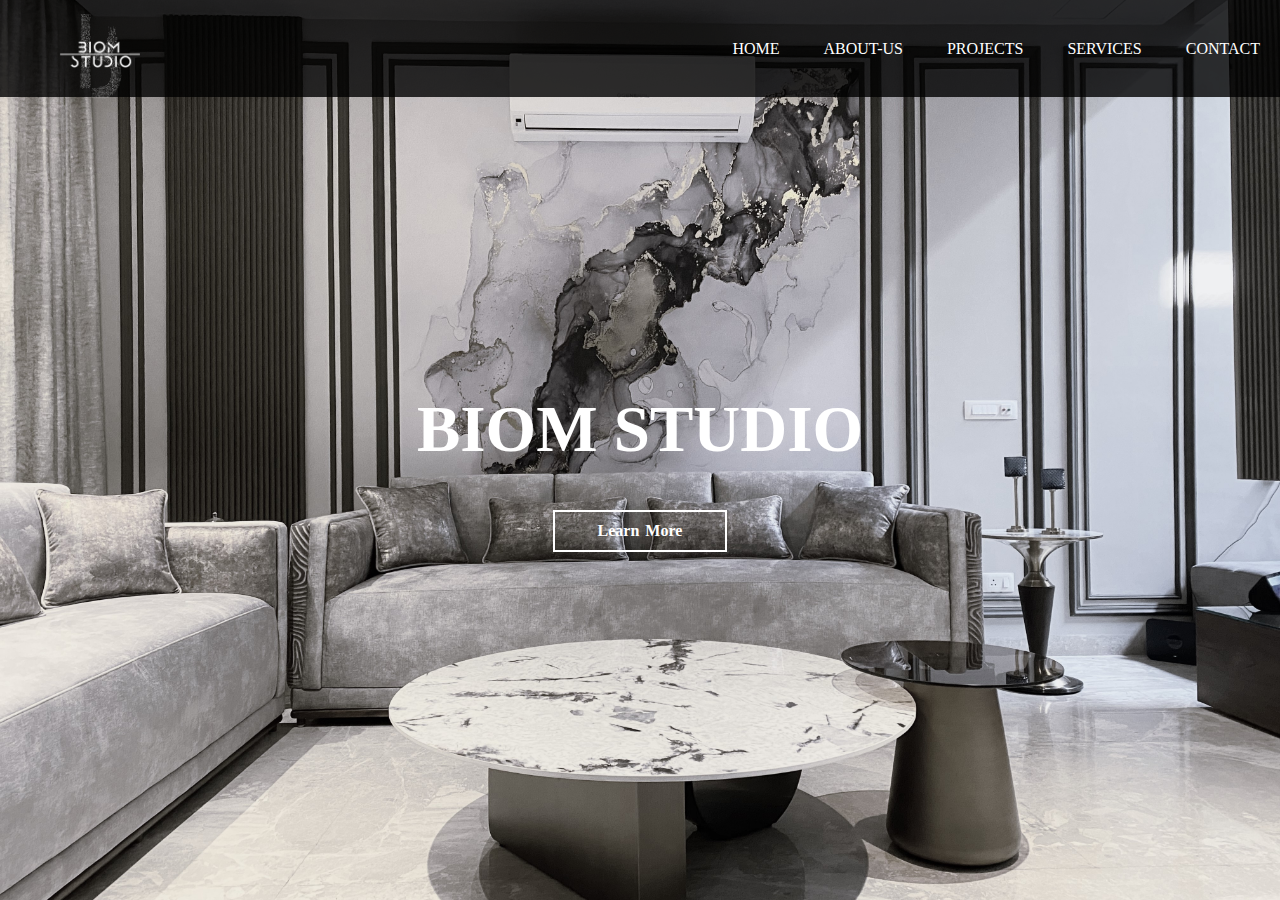
<file: index.html>
<!DOCTYPE html>
<html lang="en">
<head>
  <meta charset="UTF-8" />
  <title>BIOM STUDIO | HOME</title>
  <meta name="viewport" content="width=device-width,initial-scale=1" />
  <meta name="description" content="" />
  <link rel="icon" href="logo.jpeg">
    <link rel="stylesheet" href="https://cdn.jsdelivr.net/npm/swiper@9/swiper-bundle.min.css"/>
  <link rel="stylesheet" href="styles.css" />

</head>
<body>
  <div class="banner">
    <div class="navbar">
      <img src="logo0.png" class="logo">
      <ul>
        <li><a href="#">Home</a></li>
        <li><a href="#">About-Us</a></li>
        <li><a href="#">Projects</a></li>
        <li><a href="#">Services</a></li>
        <li><a href="#">Contact</a></li>
      </ul>
    </div>
    <div class="content">
      <h1>BIOM STUDIO</h1>
        <div class="button">
          <a href="#"><span></span>Learn More</a>
        </div>
    </div>
  </div>
</body>
</html>
</file>
<file: styles.css>
body{
  margin: 0;
  padding: 0;
  font-family: Marcellus;
}
.banner{
  width: 100%;
  height: 100vh;
  background-image: url(home_bg.JPG);
  background-size: cover;
  background-position: center;
  position: relative;
  padding: 0;
  display: flex;
  align-items: center;
  justify-content: center;
}

.navbar{
  width: 100%;
  height: 3vh;
  position: absolute;
  top: 0;
  left: 0;
  padding: 35px 0;
  display: flex;
  align-items: center;
  justify-content: space-between;
  background: rgb(0,0,0,0.8);
  color: white;
}
.logo{
  cursor: pointer;
  margin-left: 40px;
  margin-top: 50px;
  height: 120px;
}
.navbar ul li{
  list-style: none;
  display: inline-block;
  margin: 0 20px;
  position: relative;
}
.navbar ul li a{
  text-decoration: none;
  color: white;
  text-transform: uppercase;
}
.navbar ul li::after{
  content: '';
  height: 3px;
  width: 0;
  background:#fff;
  position: absolute;
  left:0;
  bottom:-10px;
  transition: 0.5s;
}
.navbar ul li:hover::after{
  width:100%;
}
.content{
  text-align: center;
}
h1{
  font-size: 65px;
  color: white;
  font-family: Prospec;
}
.button a{
  width: 170px;
  text-decoration: none;
  padding: 10px 0;
  display: inline-block;
  margin: 0 10px;
  border: 2px solid #fff;
  position: relative;
  color:#fff;
  z-index: 1;
  transition: color 0.5s;
  }

.button{
  font-weight: bold;
  word-spacing: 2px;
}
.button a span{
  background: #fff;
  height: 100%;
  width: 0;
  position: absolute;
  left: 0;
  bottom: 0;
  z-index:-1;
  transition: 0.5s;
}
.button a:hover span{
  width:100%;
}
.button a:hover{
  border:2px solid black;
  color: black;
}
@media screen and (max-width: 600px) {
  .banner{
    background-size:fixed;
  }
  .navbar{
    width: 100%;
    height: 3vh;
    position: absolute;
    top: 0;
    left: 0;
    padding: 10px 0;
    display: flex;
    align-items: center;
    justify-content: space-between;
    background: rgb(0,0,0,0.8);
    font-size: 18px;
    color: white;
  }
  .logo{
    cursor: pointer;
    margin-left: 5px;
    margin-top: 20px;
    height: 140px;
  }
  
  .navbar ul li{
    list-style: none;
    display: inline-block;
    margin-top: 10px;
    line-height:10px;
    position: relative;
    font-size:18px;
  }
 }
@media (max-width: 480px) {
  body{
    height:90vh;
  }
  .banner{
    overflow: hidden;
  }
  .navbar{
    height:5vh;
    padding: 40px 0;
  }
  .logo{
    margin-left: 0;
    margin-top:15px;
    height:120px;
    width:120px;
  }
  .navbar ul{
    padding-top:2px;
  }
  .navbar ul li{
    margin-top: 0;
    margin-left: 65%;
    font-size: 13px;
  }
  .navbar ul li::after{
    content: '';
    height: 1px;
    width: 0;
    background:#fff;
    position: absolute;
    left:0;
    bottom:-3px;
    transition: 0.5s;
  }
  h1{
    font-size: 45px;
    font-family: Prospec;
  }
  .button a{
    width: 120px;
    text-decoration: none;
    padding: 5px 0;
    display: inline-block;
    margin: 0 5px;
    border: 1px solid #fff;
    position: relative;
    color:#fff;
    z-index: 1;
    transition: color 0.5s;
    }

  .button{
    font-weight: bold;
    word-spacing: 1px;
  }

}
</file>
